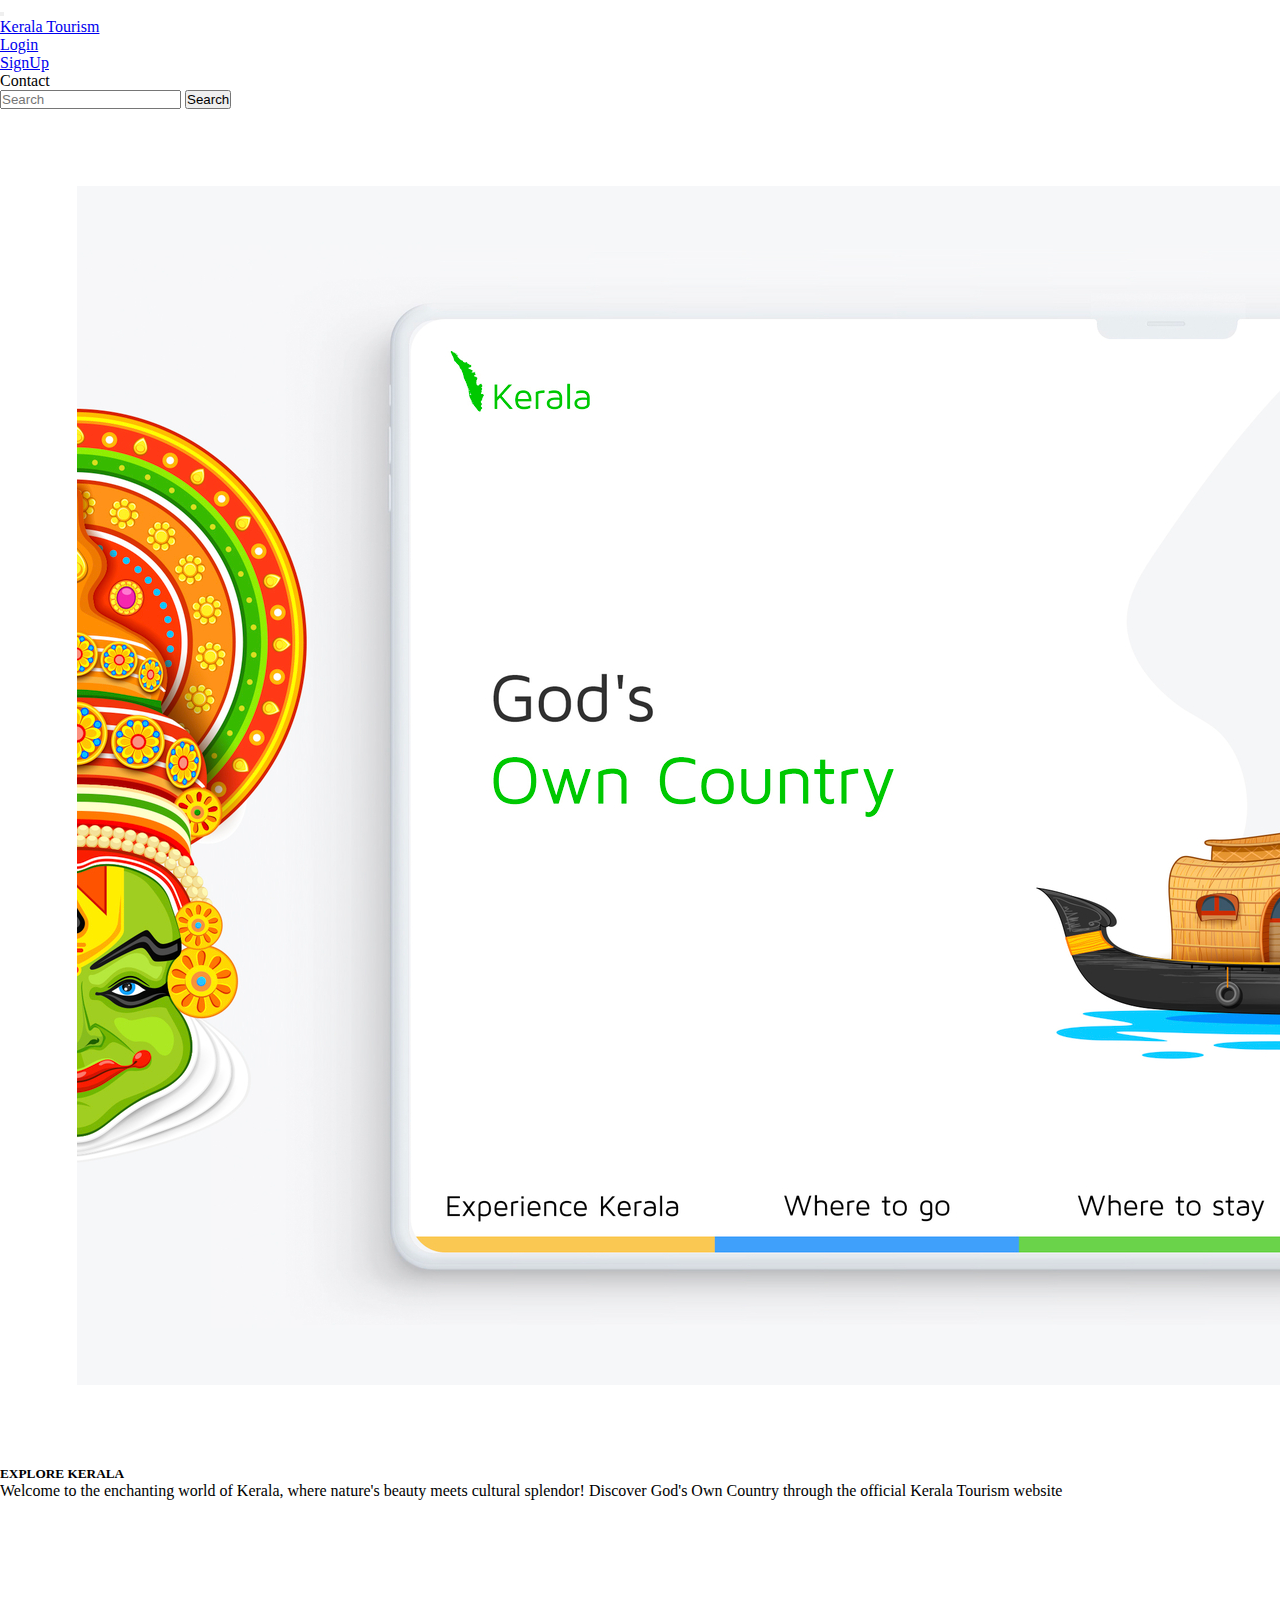
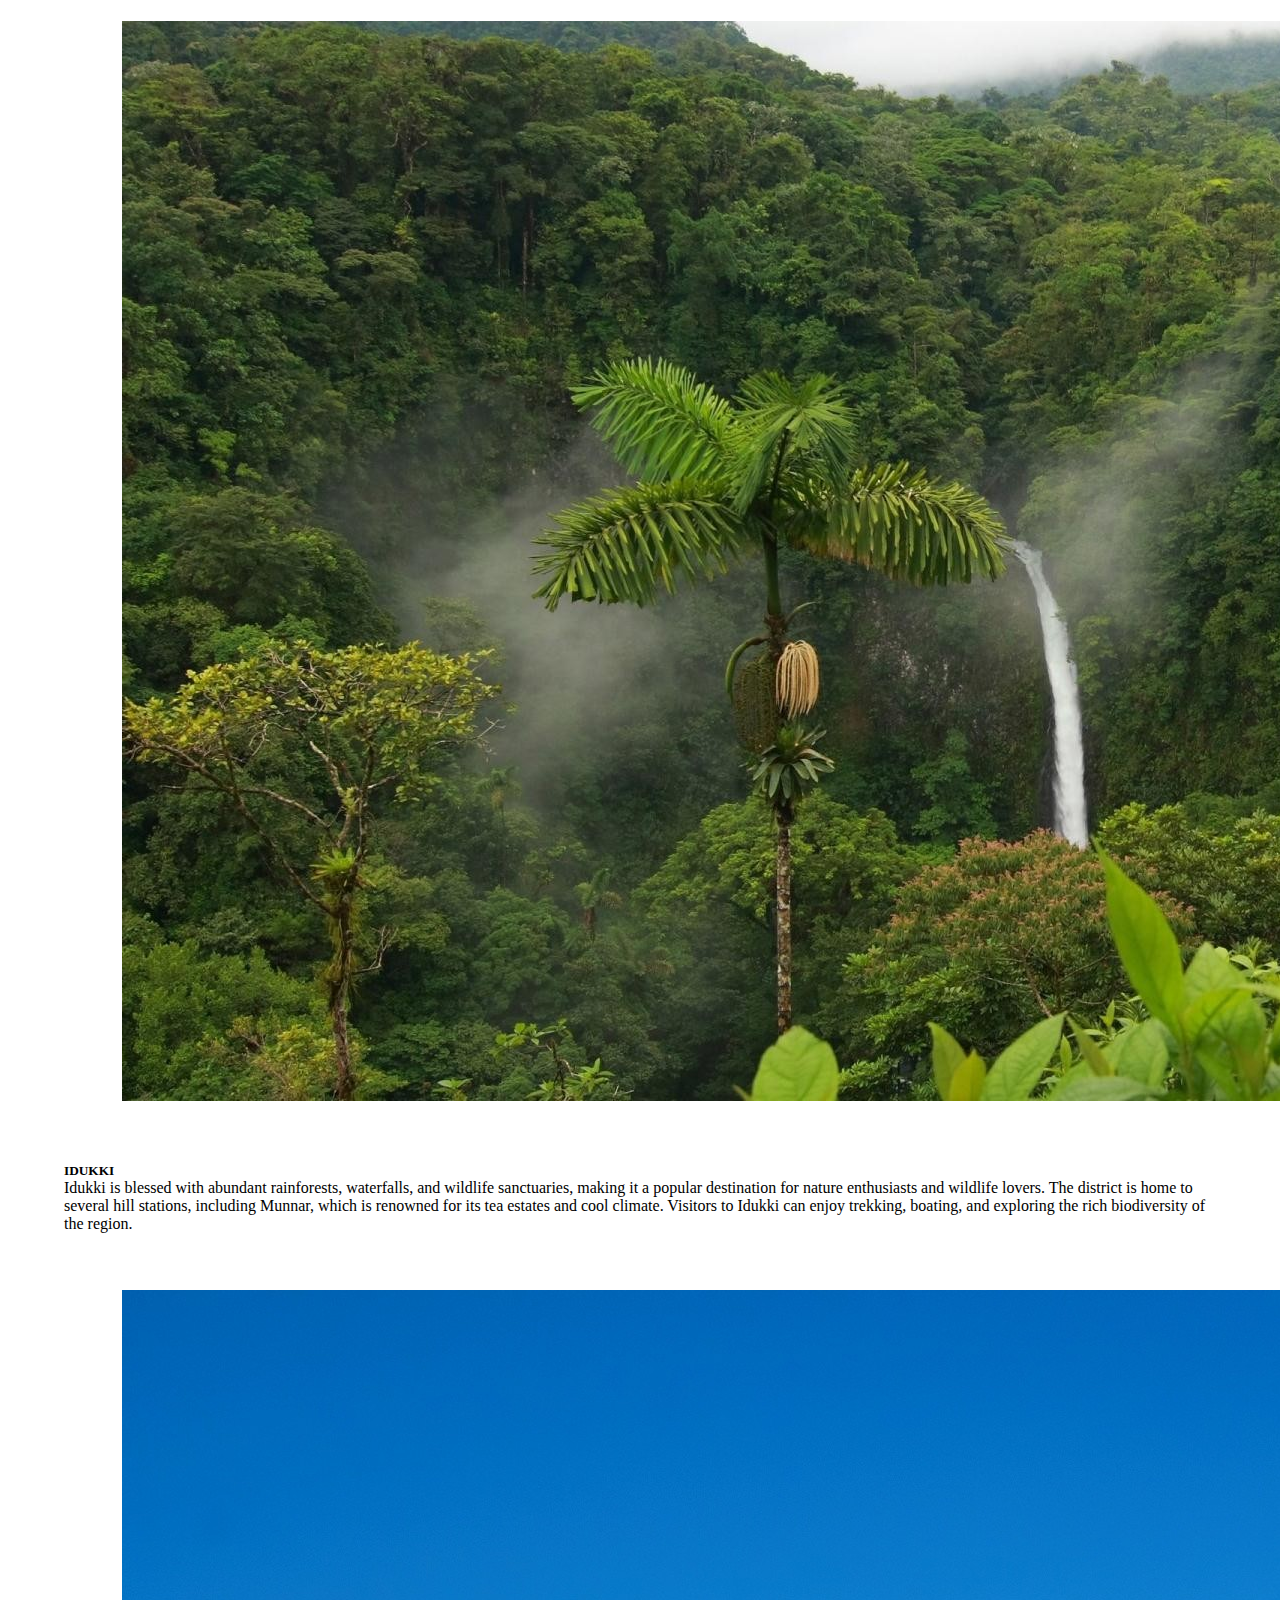
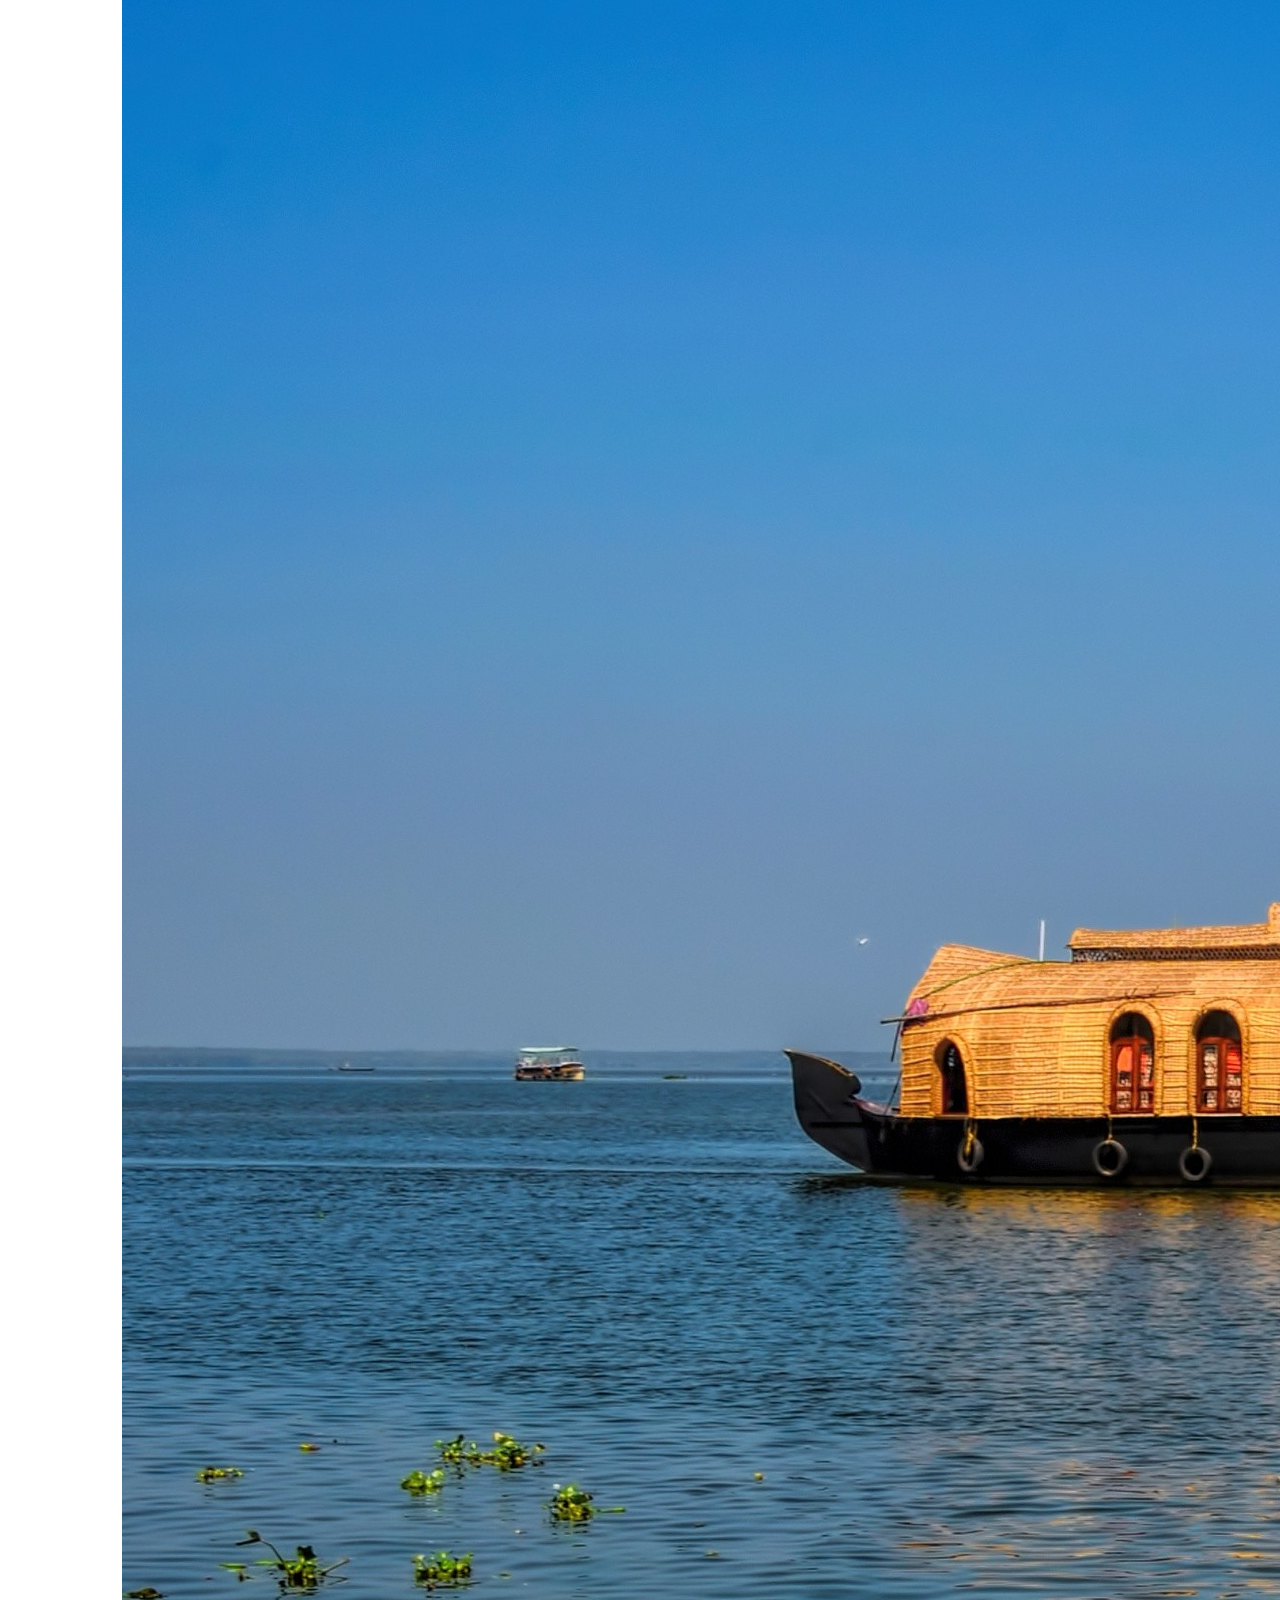
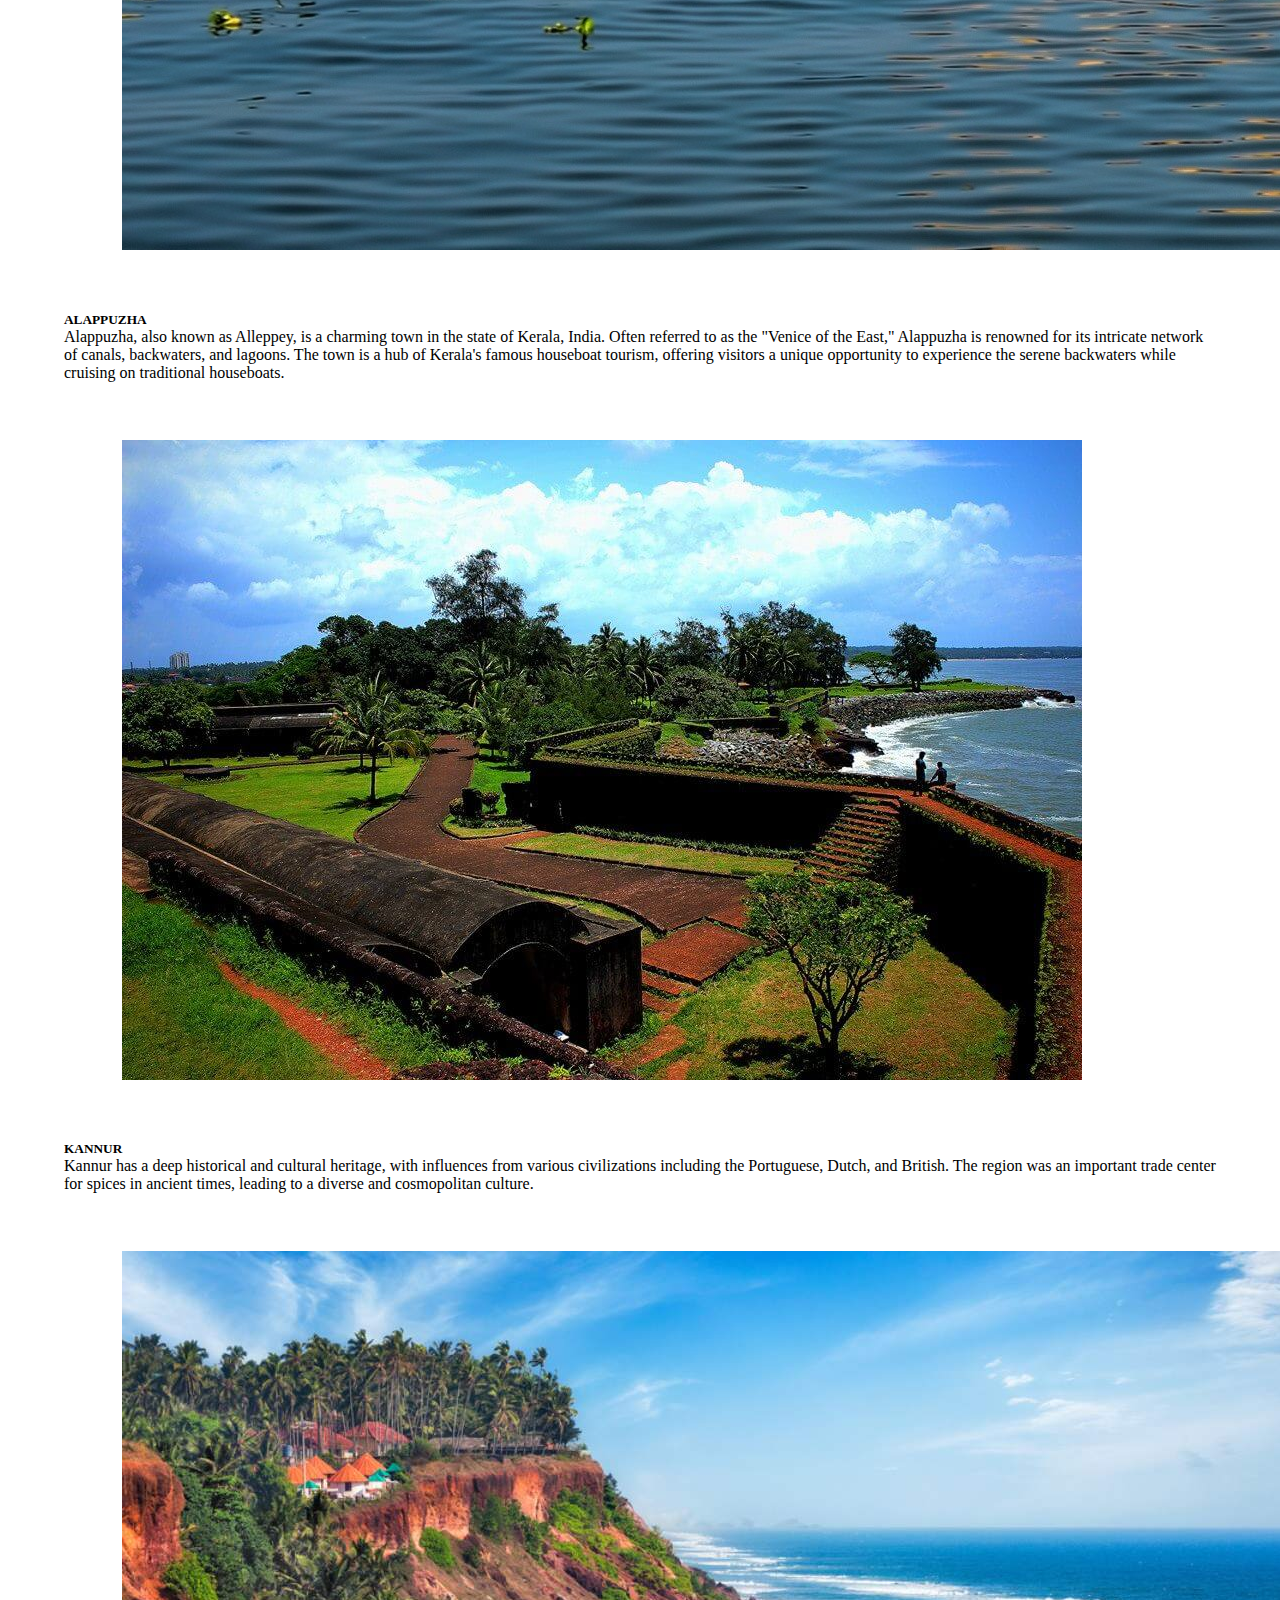
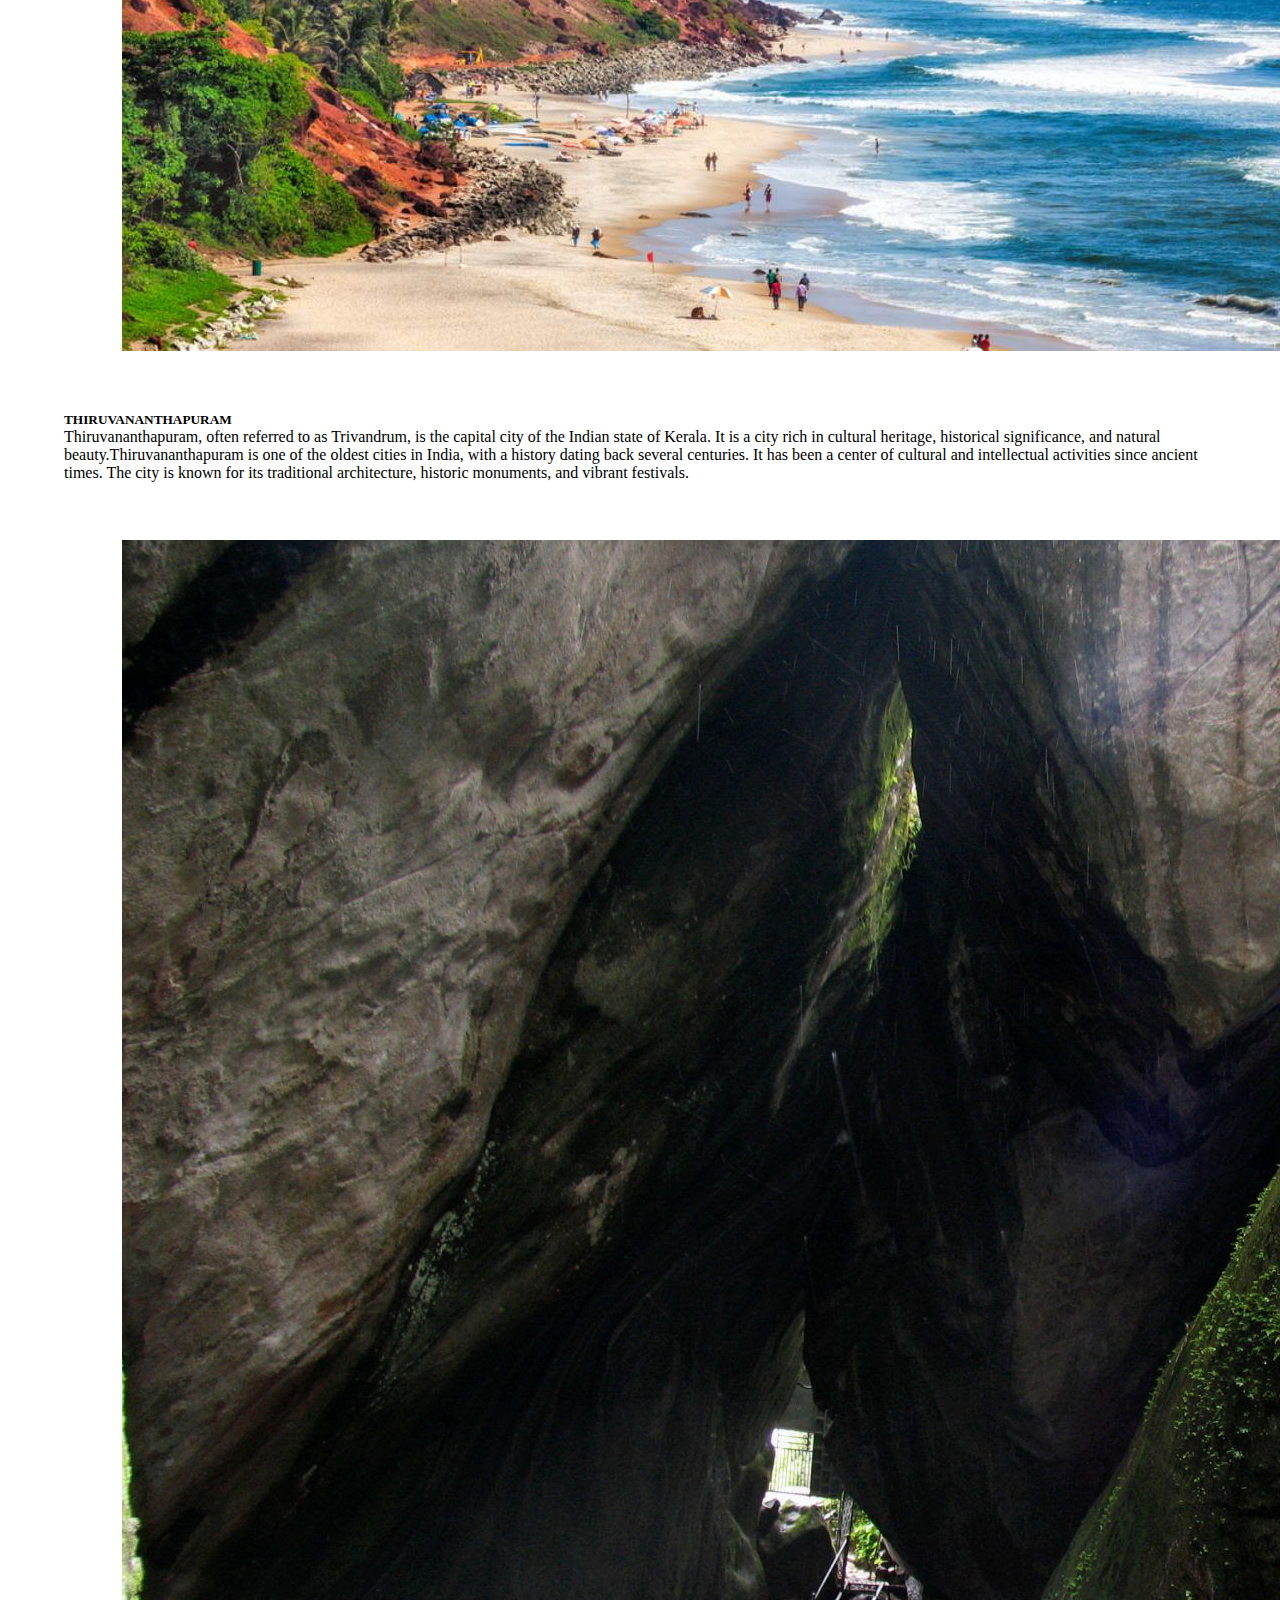
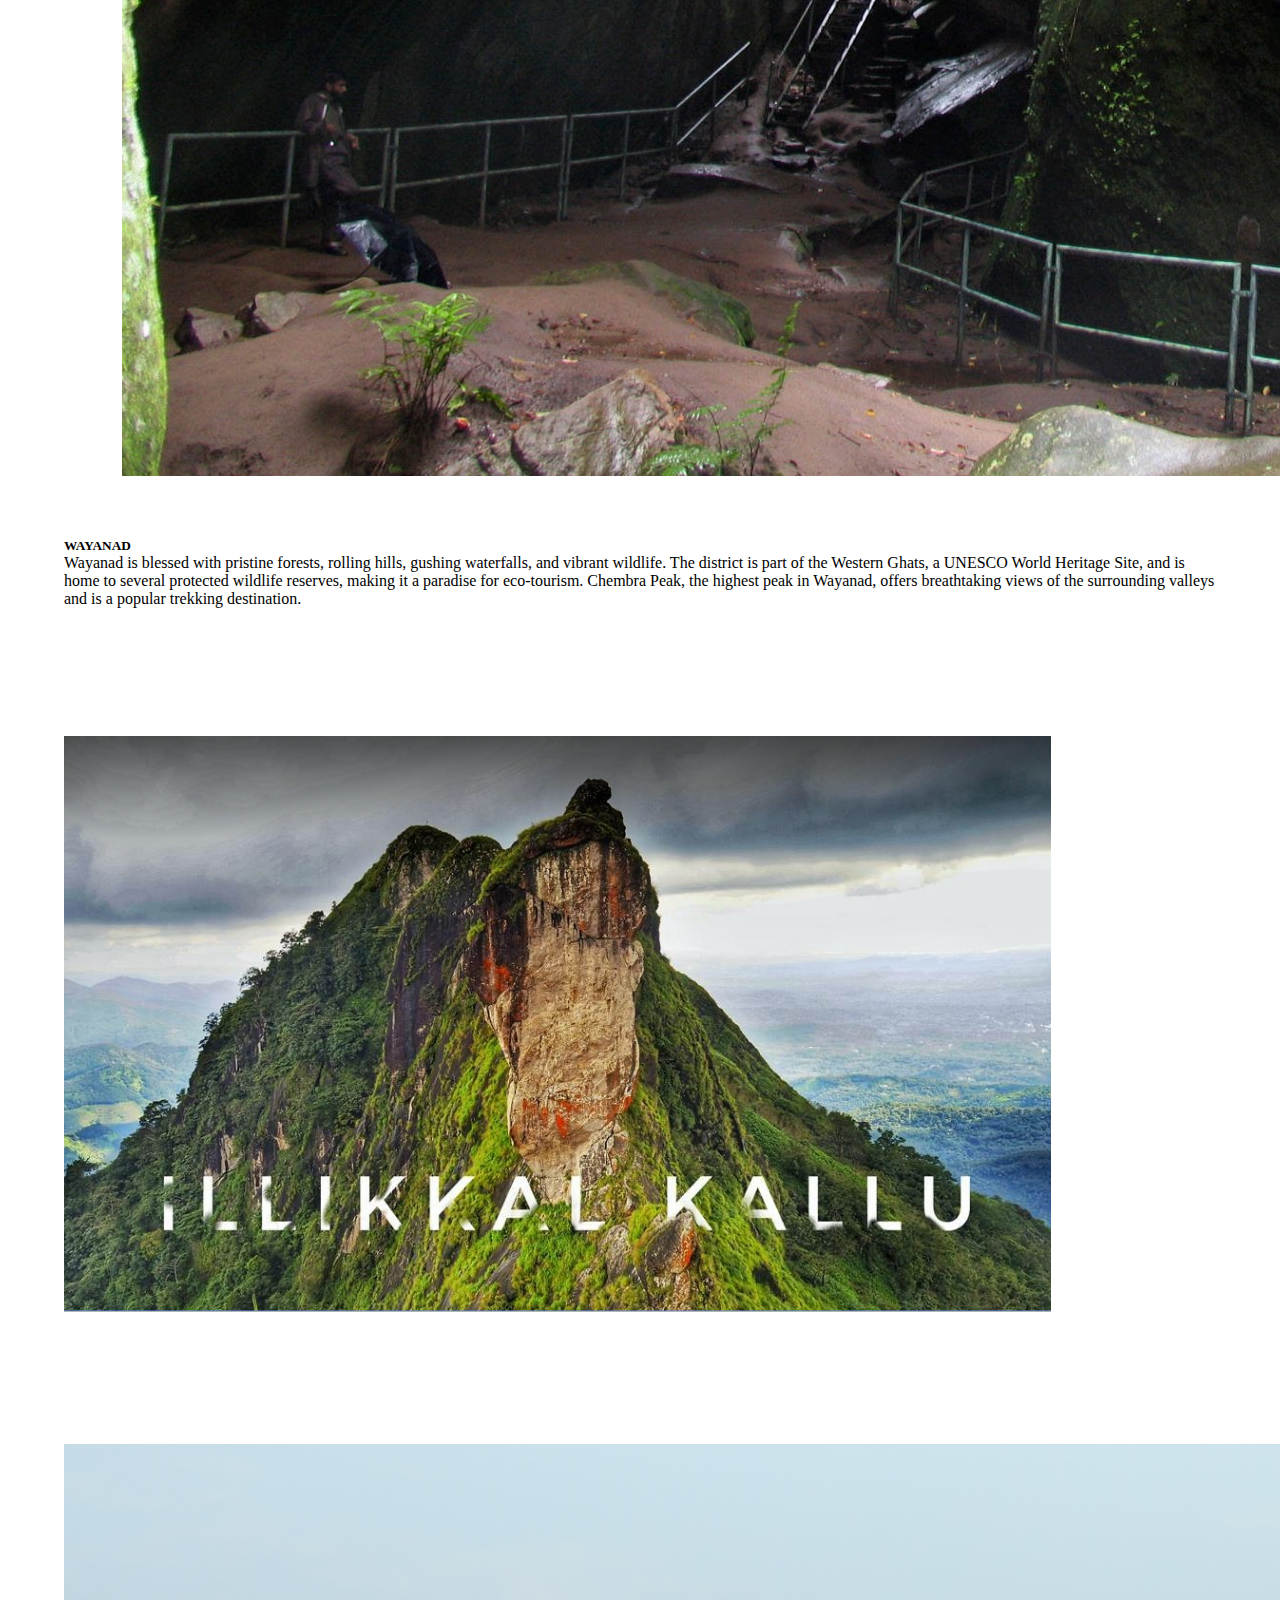
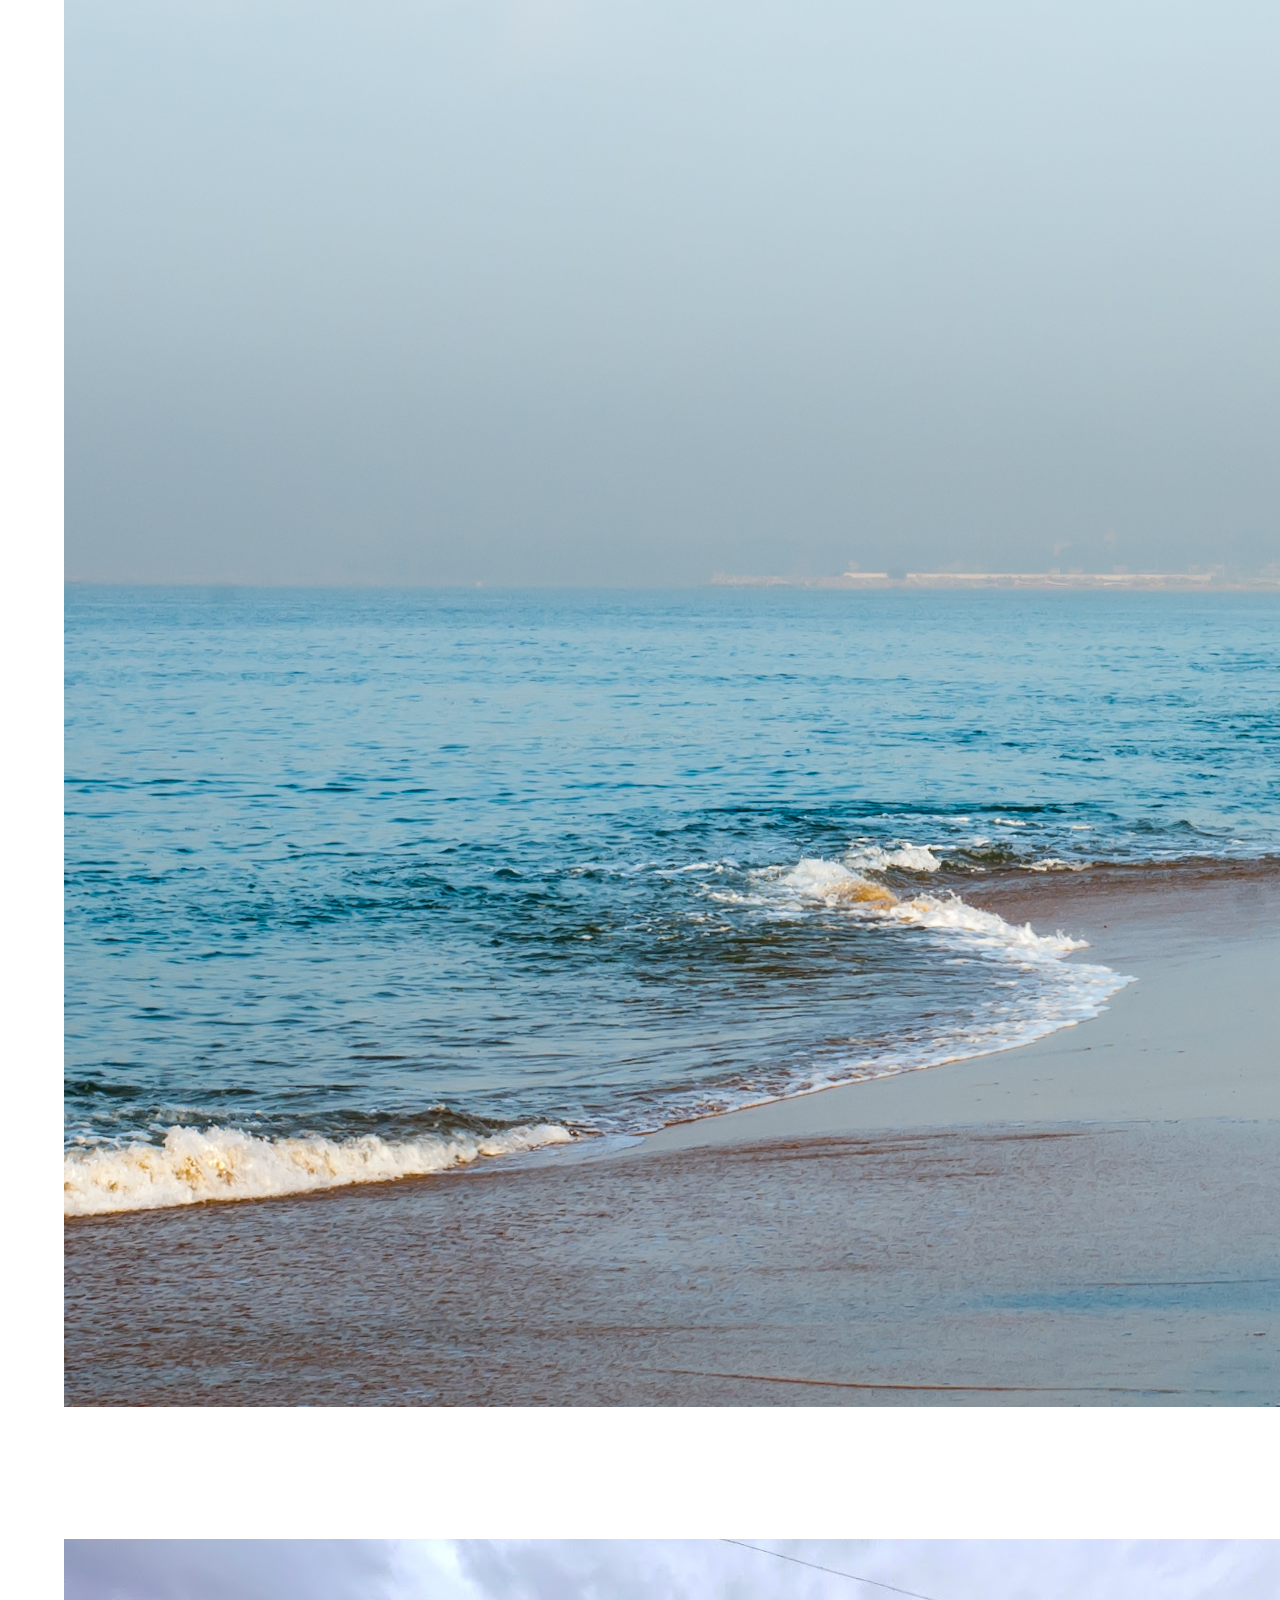
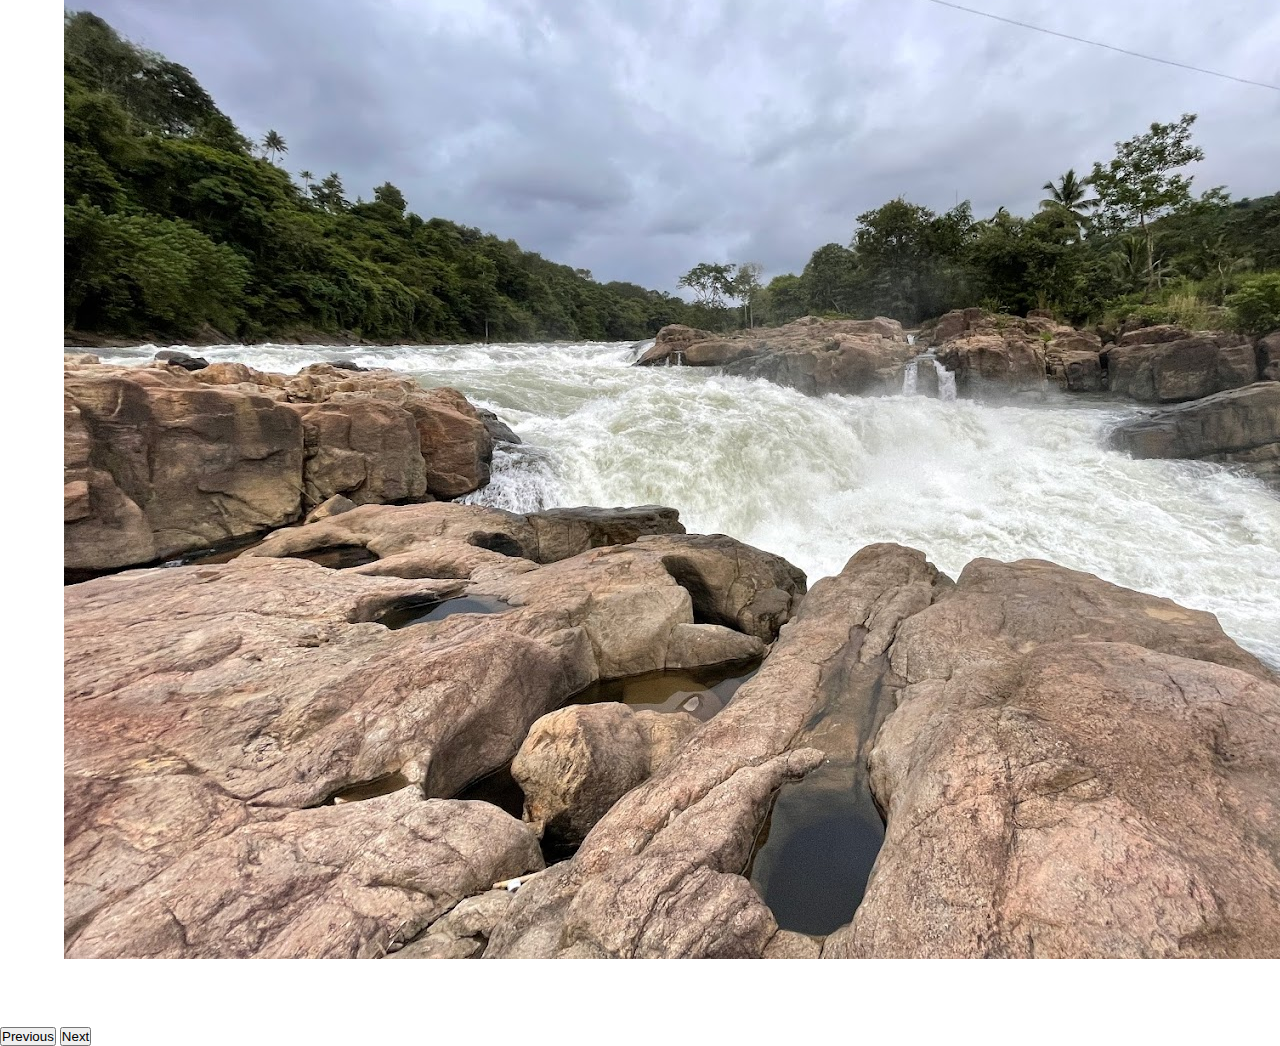
<file: index.html>
<!DOCTYPE html>
<html lang="en">
<head>
    <meta charset="UTF-8">
    <meta name="viewport" content="width=device-width, initial-scale=1.0">
    <title>Document</title>
    <link href="https://cdn.jsdelivr.net/npm/bootstrap@5.3.2/dist/css/bootstrap.min.css" rel="stylesheet" integrity="sha384-T3c6CoIi6uLrA9TneNEoa7RxnatzjcDSCmG1MXxSR1GAsXEV/Dwwykc2MPK8M2HN" crossorigin="anonymous">
    <script src="https://cdn.jsdelivr.net/npm/bootstrap@5.3.2/dist/js/bootstrap.bundle.min.js" integrity="sha384-C6RzsynM9kWDrMNeT87bh95OGNyZPhcTNXj1NW7RuBCsyN/o0jlpcV8Qyq46cDfL" crossorigin="anonymous"></script>
    <link rel="stylesheet" href="style.css">
</head>
<body>
    <!-- navbar start -->
    <nav class="navbar navbar-expand-lg bg-light
    navbar-light">
        <div class="container-fluid">
          <button class="navbar-toggler" type="button" data-bs-toggle="collapse" data-bs-target="#navbarTogglerDemo01" aria-controls="navbarTogglerDemo01" aria-expanded="false" aria-label="Toggle navigation">
            <span class="navbar-toggler-icon"></span>
          </button>
          <div class="collapse navbar-collapse" id="navbarTogglerDemo01">
            <a class="navbar-brand" href="#">Kerala Tourism</a>
            <ul class="navbar-nav me-auto mb-2 mb-lg-0">
              <li class="nav-item">
                <a class="nav-link" href="login1.html">Login</a>
              </li>
              <li class="nav-item">
                <a class="nav-link " aria-disabled="true" href="signup1.html">SignUp</a>
              </li>
              <li class="nav-item">
                <a class="nav-link " aria-disabled="true">Contact</a>
              </li>
            </ul>
            <form class="d-flex" role="search">
              <input class="form-control me-2" type="search" placeholder="Search" aria-label="Search">
              <button class="btn btn-outline-success" type="submit">Search</button>
            </form>
          </div>
        </div>
      </nav>
    <!-- navbar end -->

    <!-- card input -->
    <div class="card text-bg-dark">
        <img src="images/main.jpg" class="card-img" alt="...">
        <div class="card-img-overlay">
          <h5 class="card-title">EXPLORE KERALA</h5>
          <p class="card-text">Welcome to the enchanting world of Kerala, where nature's beauty meets cultural splendor! Discover God's Own Country through the official Kerala Tourism website</p>
          <p class="card-text"><small></small></p>
        </div>
      </div>



    <div class="row row-cols-1 row-cols-md-3 g-4" style="padding: 5%;">
        <div class="col">
          <div class="card">
            <img src="images/idukki.jpg" class="card-img-top" alt="...">
            <div class="card-body">
              <h5 class="card-title">IDUKKI</h5>
              <p class="card-text">Idukki is blessed with abundant rainforests, waterfalls, and wildlife sanctuaries, making it a popular destination for nature enthusiasts and wildlife lovers. The district is home to several hill stations, including Munnar, which is renowned for its tea estates and cool climate. Visitors to Idukki can enjoy trekking, boating, and exploring the rich biodiversity of the region.</p>
            </div>
          </div>
        </div>
        <div class="col">
          <div class="card">
            <img src="images/img1.jpg" class="card-img-top" alt="...">
            <div class="card-body">
              <h5 class="card-title">ALAPPUZHA</h5>
              <p class="card-text">Alappuzha, also known as Alleppey, is a charming town in the state of Kerala, India. Often referred to as the "Venice of the East," Alappuzha is renowned for its intricate network of canals, backwaters, and lagoons. The town is a hub of Kerala's famous houseboat tourism, offering visitors a unique opportunity to experience the serene backwaters while cruising on traditional houseboats.</p>
            </div>
          </div>
        </div>
        <div class="col">
          <div class="card">
            <img src="images/KANNUR-FORT.jpg" class="card-img-top" alt="...">
            <div class="card-body">
              <h5 class="card-title">KANNUR</h5>
              <p class="card-text"> Kannur has a deep historical and cultural heritage, with influences from various civilizations including the Portuguese, Dutch, and British. The region was an important trade center for spices in ancient times, leading to a diverse and cosmopolitan culture.</p>
            </div>
          </div>
        </div>
        <div class="col">
          <div class="card">
            <img src="images/varkala.jpg" class="card-img-top" alt="...">
            <div class="card-body">
              <h5 class="card-title">THIRUVANANTHAPURAM</h5>
              <p class="card-text">Thiruvananthapuram, often referred to as Trivandrum, is the capital city of the Indian state of Kerala. It is a city rich in cultural heritage, historical significance, and natural beauty.Thiruvananthapuram is one of the oldest cities in India, with a history dating back several centuries. It has been a center of cultural and intellectual activities since ancient times. The city is known for its traditional architecture, historic monuments, and vibrant festivals.</p>
            </div>
          </div>
        </div>
        <div class="col">
            <div class="card">
              <img src="images/wayanad idakkal cave.jpg" class="card-img-top" alt="...">
              <div class="card-body">
                <h5 class="card-title">WAYANAD</h5>
                <p class="card-text">Wayanad is blessed with pristine forests, rolling hills, gushing waterfalls, and vibrant wildlife. The district is part of the Western Ghats, a UNESCO World Heritage Site, and is home to several protected wildlife reserves, making it a paradise for eco-tourism. Chembra Peak, the highest peak in Wayanad, offers breathtaking views of the surrounding valleys and is a popular trekking destination.</p>
              </div>
            </div>
          </div>
      </div>
    <!-- card ending -->
    <!-- carousel start -->
    <div id="carouselExampleInterval" class="carousel slide" data-bs-ride="carousel">
        <div class="carousel-inner">
          <div class="carousel-item active" data-bs-interval="10000">
            <img src="images/illikkal kallu.jpg" class="d-block w-100" alt="...">
          </div>
          <div class="carousel-item" data-bs-interval="2000">
            <img src="images/Kollam,_beach.jpg" class="d-block w-100" alt="...">
          </div>
          <div class="carousel-item">
            <img src="images/pathanamthitta waterfall.JPG" class="d-block w-100" alt="...">
          </div>
        </div>
        <button class="carousel-control-prev" type="button" data-bs-target="#carouselExampleInterval" data-bs-slide="prev">
          <span class="carousel-control-prev-icon" aria-hidden="true"></span>
          <span class="visually-hidden">Previous</span>
        </button>
        <button class="carousel-control-next" type="button" data-bs-target="#carouselExampleInterval" data-bs-slide="next">
          <span class="carousel-control-next-icon" aria-hidden="true"></span>
          <span class="visually-hidden">Next</span>
        </button>
      </div>
    <!-- carousel end -->
</body>
</html>
</file>
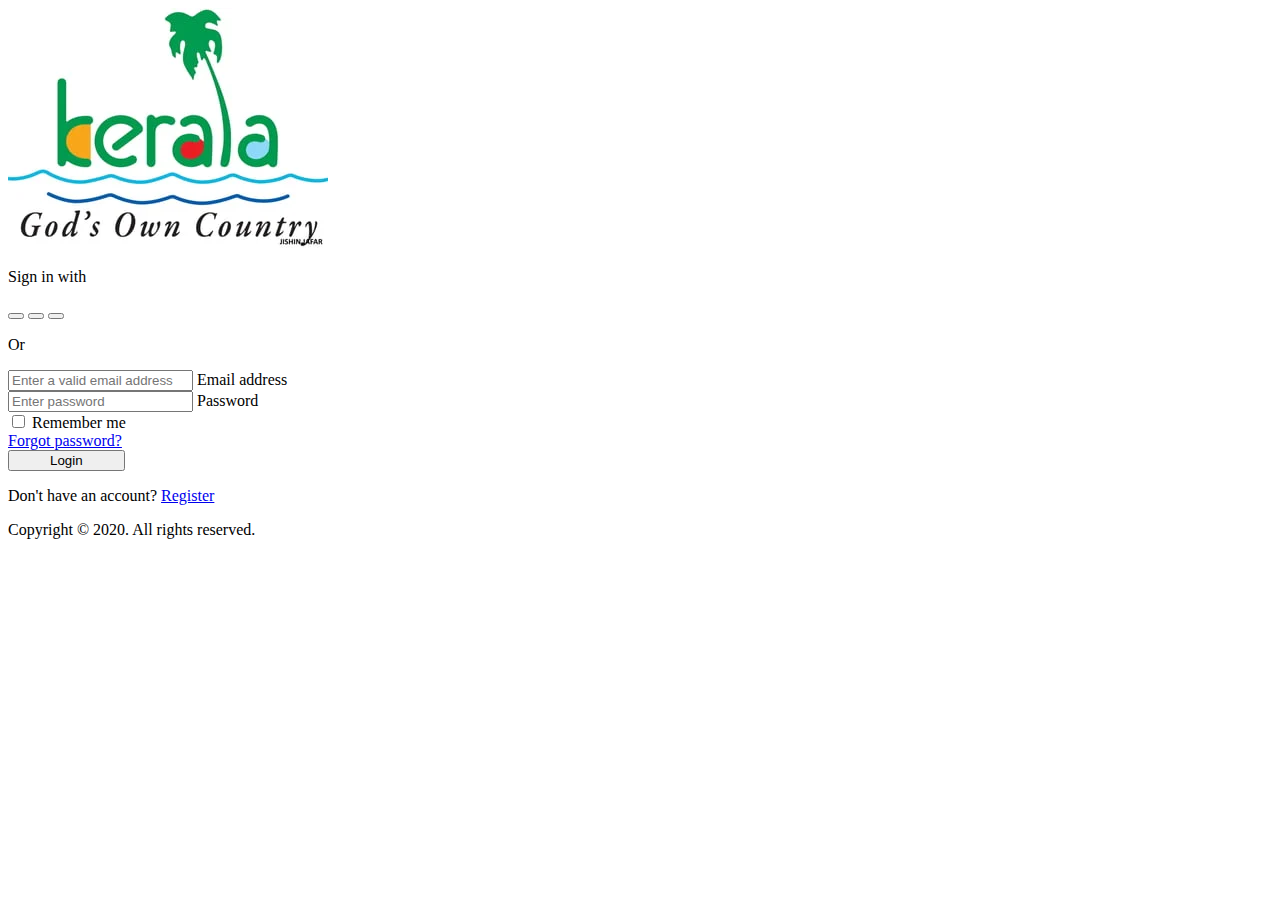
<file: login.html>
<!DOCTYPE html>
<html lang="en">
<head>
    <meta charset="UTF-8">
    <meta name="viewport" content="width=device-width, initial-scale=1.0">
    <title>Login</title>
    <link href="https://cdn.jsdelivr.net/npm/bootstrap@5.3.2/dist/css/bootstrap.min.css" rel="stylesheet" integrity="sha384-T3c6CoIi6uLrA9TneNEoa7RxnatzjcDSCmG1MXxSR1GAsXEV/Dwwykc2MPK8M2HN" crossorigin="anonymous">
    <script src="https://cdn.jsdelivr.net/npm/bootstrap@5.3.2/dist/js/bootstrap.bundle.min.js" integrity="sha384-C6RzsynM9kWDrMNeT87bh95OGNyZPhcTNXj1NW7RuBCsyN/o0jlpcV8Qyq46cDfL" crossorigin="anonymous"></script>
    <link rel="stylesheet" href="login.css">
</head>
<body>
    <section class="vh-100">
        <div class="container-fluid h-custom">
          <div class="row d-flex justify-content-center align-items-center h-100">
            <div class="col-md-9 col-lg-6 col-xl-5">
              <img src="images/godsowncountry.webp"
                class="img-fluid" alt="Sample image">
            </div>
            <div class="col-md-8 col-lg-6 col-xl-4 offset-xl-1">
              <form>
                <div class="d-flex flex-row align-items-center justify-content-center justify-content-lg-start">
                  <p class="lead fw-normal mb-0 me-3">Sign in with</p>
                  <button type="button" class="btn btn-primary btn-floating mx-1">
                    <i class="fab fa-facebook-f"></i>
                  </button>
      
                  <button type="button" class="btn btn-primary btn-floating mx-1">
                    <i class="fab fa-twitter"></i>
                  </button>
      
                  <button type="button" class="btn btn-primary btn-floating mx-1">
                    <i class="fab fa-linkedin-in"></i>
                  </button>
                </div>
      
                <div class="divider d-flex align-items-center my-4">
                  <p class="text-center fw-bold mx-3 mb-0">Or</p>
                </div>
      
                <!-- Email input -->
                <div class="form-outline mb-4">
                  <input type="email" id="form3Example3" class="form-control form-control-lg"
                    placeholder="Enter a valid email address" />
                  <label class="form-label" for="form3Example3">Email address</label>
                </div>
      
                <!-- Password input -->
                <div class="form-outline mb-3">
                  <input type="password" id="form3Example4" class="form-control form-control-lg"
                    placeholder="Enter password" />
                  <label class="form-label" for="form3Example4">Password</label>
                </div>
      
                <div class="d-flex justify-content-between align-items-center">
                  <!-- Checkbox -->
                  <div class="form-check mb-0">
                    <input class="form-check-input me-2" type="checkbox" value="" id="form2Example3" />
                    <label class="form-check-label" for="form2Example3">
                      Remember me
                    </label>
                  </div>
                  <a href="#!" class="text-body">Forgot password?</a>
                </div>
      
                <div class="text-center text-lg-start mt-4 pt-2">
                  <button type="button" class="btn btn-primary btn-lg"
                    style="padding-left: 2.5rem; padding-right: 2.5rem;">Login</button>
                  <p class="small fw-bold mt-2 pt-1 mb-0">Don't have an account? <a href="#!"
                      class="link-danger">Register</a></p>
                </div>
      
              </form>
            </div>
          </div>
        </div>
        <div
          class="d-flex flex-column flex-md-row text-center text-md-start justify-content-between py-4 px-4 px-xl-5 bg-primary">
          <!-- Copyright -->
          <div class="text-white mb-3 mb-md-0">
            Copyright © 2020. All rights reserved.
          </div>
          <!-- Copyright -->
      
          <!-- Right -->
          <div>
            <a href="#!" class="text-white me-4">
              <i class="fab fa-facebook-f"></i>
            </a>
            <a href="#!" class="text-white me-4">
              <i class="fab fa-twitter"></i>
            </a>
            <a href="#!" class="text-white me-4">
              <i class="fab fa-google"></i>
            </a>
            <a href="#!" class="text-white">
              <i class="fab fa-linkedin-in"></i>
            </a>
          </div>
          <!-- Right -->
        </div>
      </section>
</body>
</html>
</file>
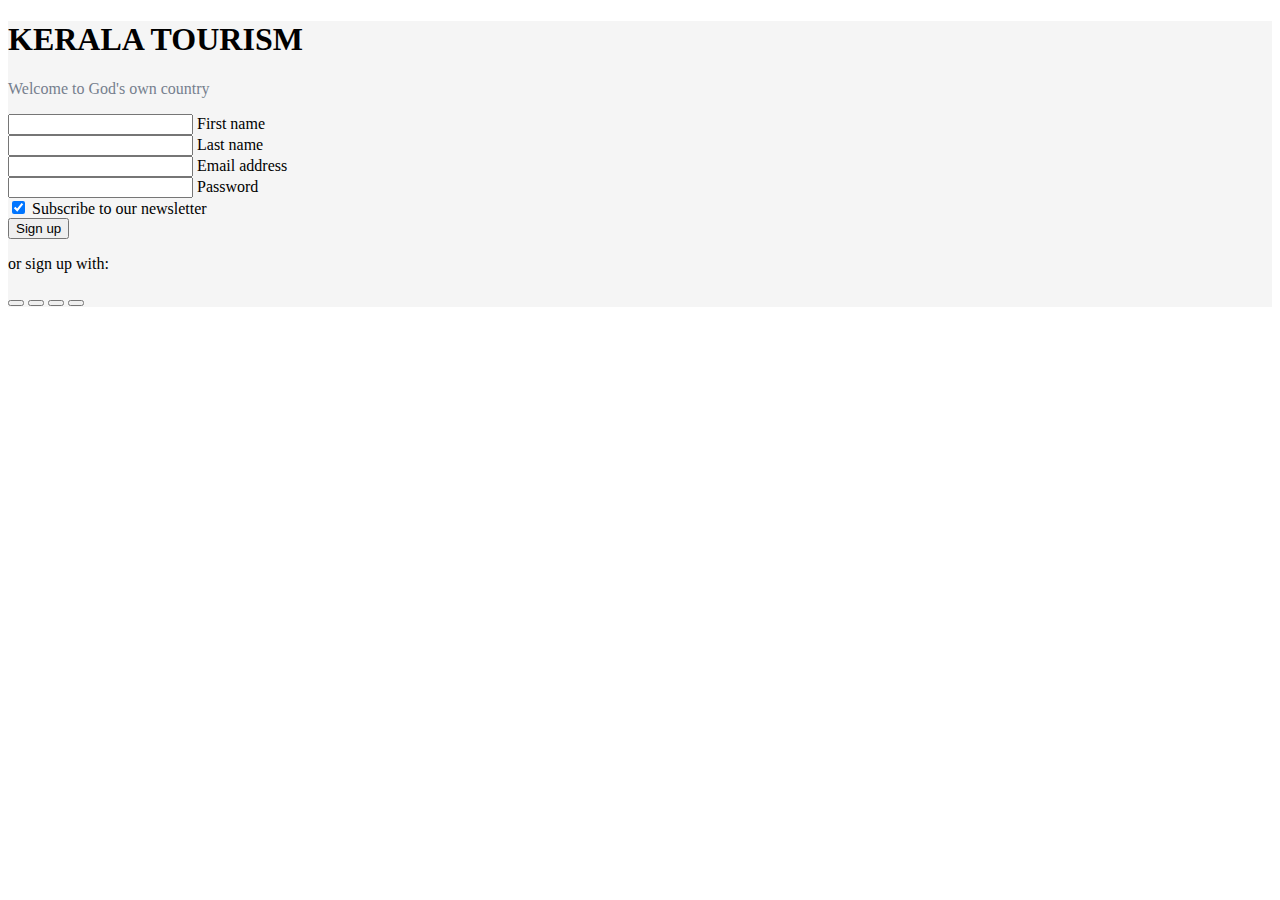
<file: signup.html>
<!DOCTYPE html>
<html lang="en">
<head>
    <meta charset="UTF-8">
    <meta name="viewport" content="width=device-width, initial-scale=1.0">
    <title>signup</title>
    <link href="https://cdn.jsdelivr.net/npm/bootstrap@5.3.2/dist/css/bootstrap.min.css" rel="stylesheet" integrity="sha384-T3c6CoIi6uLrA9TneNEoa7RxnatzjcDSCmG1MXxSR1GAsXEV/Dwwykc2MPK8M2HN" crossorigin="anonymous">
    <script src="https://cdn.jsdelivr.net/npm/bootstrap@5.3.2/dist/js/bootstrap.bundle.min.js" integrity="sha384-C6RzsynM9kWDrMNeT87bh95OGNyZPhcTNXj1NW7RuBCsyN/o0jlpcV8Qyq46cDfL" crossorigin="anonymous"></script>
    
</head>
<body>
    
<!-- Section: Design Block -->
<section class="">
    <!-- Jumbotron -->
    <div class="px-4 py-5 px-md-5 text-center text-lg-start" style="background-color: hsl(0, 0%, 96%)">
      <div class="container">
        <div class="row gx-lg-5 align-items-center">
          <div class="col-lg-6 mb-5 mb-lg-0">
            <h1 class="my-5 display-3 fw-bold ls-tight">
              KERALA TOURISM<br />
              <span class="text-primary"></span>
            </h1>
            <p style="color: hsl(217, 10%, 50.8%)">
              Welcome to God's own country
            </p>
          </div>
  
          <div class="col-lg-6 mb-5 mb-lg-0">
            <div class="card">
              <div class="card-body py-5 px-md-5">
                <form>
                  <!-- 2 column grid layout with text inputs for the first and last names -->
                  <div class="row">
                    <div class="col-md-6 mb-4">
                      <div class="form-outline">
                        <input type="text" id="form3Example1" class="form-control" />
                        <label class="form-label" for="form3Example1">First name</label>
                      </div>
                    </div>
                    <div class="col-md-6 mb-4">
                      <div class="form-outline">
                        <input type="text" id="form3Example2" class="form-control" />
                        <label class="form-label" for="form3Example2">Last name</label>
                      </div>
                    </div>
                  </div>
  
                  <!-- Email input -->
                  <div class="form-outline mb-4">
                    <input type="email" id="form3Example3" class="form-control" />
                    <label class="form-label" for="form3Example3">Email address</label>
                  </div>
  
                  <!-- Password input -->
                  <div class="form-outline mb-4">
                    <input type="password" id="form3Example4" class="form-control" />
                    <label class="form-label" for="form3Example4">Password</label>
                  </div>
  
                  <!-- Checkbox -->
                  <div class="form-check d-flex justify-content-center mb-4">
                    <input class="form-check-input me-2" type="checkbox" value="" id="form2Example33" checked />
                    <label class="form-check-label" for="form2Example33">
                      Subscribe to our newsletter
                    </label>
                  </div>
  
                  <!-- Submit button -->
                  <button type="submit" class="btn btn-primary btn-block mb-4">
                    Sign up
                  </button>
  
                  <!-- Register buttons -->
                  <div class="text-center">
                    <p>or sign up with:</p>
                    <button type="button" class="btn btn-link btn-floating mx-1">
                      <i class="fab fa-facebook-f"></i>
                    </button>
  
                    <button type="button" class="btn btn-link btn-floating mx-1">
                      <i class="fab fa-google"></i>
                    </button>
  
                    <button type="button" class="btn btn-link btn-floating mx-1">
                      <i class="fab fa-twitter"></i>
                    </button>
  
                    <button type="button" class="btn btn-link btn-floating mx-1">
                      <i class="fab fa-github"></i>
                    </button>
                  </div>
                </form>
              </div>
            </div>
          </div>
        </div>
      </div>
    </div>
    <!-- Jumbotron -->
  </section>
  <!-- Section: Design Block -->
</body>
</html>
</file>
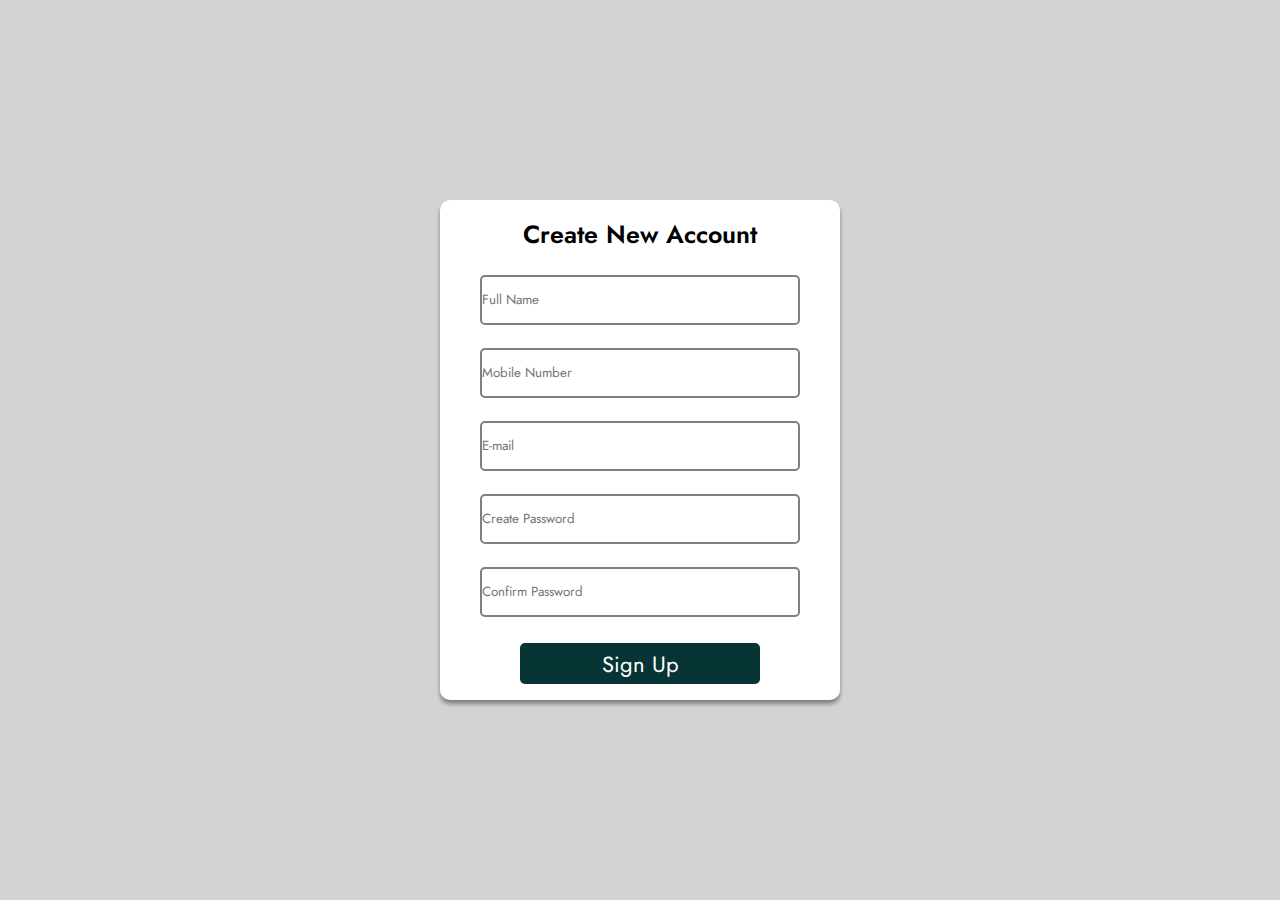
<file: signup1.html>
<!DOCTYPE html>

<html lang="en">

<head>
    <meta charset="UTF-8">
    <meta http-equiv="X-UA-Compatible" content="IE=edge">
    <meta name="viewport" content="width=device-width, initial-scale=1.0">
    <title>Registration Form</title>
    <link rel="stylesheet" type="text/css" href="style1.css">
    <link href="https://fonts.googleapis.com/css2?family=Jost:ital,wght@0,300;0,400;0,500;0,600;0,700;0,800;0,900;1,400;1,800&display=swap" rel="stylesheet">
</head>

<body>

    <section class="form_container">

        <div class="heading">create New account</div>

        <form class="form_decoration" onsubmit="event.preventDefault(); return form_validation()">

            <label for="fullname">FULL NAME</label> 
            <input class="input" type="text" name="fullname" id="fullname" placeholder="Full Name"/>
            
            <label for="phone">PHONE NUMBER</label> 
            <input class="input" type="number" name="phone" id="phone" placeholder="Mobile Number"/>
        
            <label for="email">EMAIL ID</label>
            <input class="input" type="text" name="email" id="email" placeholder="E-mail"/>
            
            <label for="password">PASSWORD</label>
            <input class="input" type="password" name="password" id="password" placeholder="Create Password"/>       

            <label for="password">CONFIRM PASSWORD</label> 
            <input class="input" type="password" name="password" id="password_2" placeholder="Confirm Password"/>

            <div class="invalid_text"></div>


            <div>
                <button type="submit" class="form_submission" onclick="signup()">sign up</button>
            </div>
              
        </form>
     
    </section>

    <script src="/script.js"></script>
    <script>
        function signup(){
            var email = document.getElementById("email").value;
            var password = document.getElementById("password").value;
            if(email== "admin@gmail.com" && password=="admin123"){
                window.location.assign("project02.html");
                alert("Login successfully");
            }
            else{
                alert("Invalid informations");
                return;
            }
        }
    </script>
</body>
</html>
</file>
<file: style.css>
*{
    margin: 0;
    padding: 0;
}

img{
    padding: 5%;
}
.card-img{
    padding: 6%;

}
</file>
<file: login.css>
.divider:after,
.divider:before {
content: "";
flex: 1;
height: 1px;
background: black;
}
.h-custom {
height: calc(100% - 73px);
}
@media (max-width: 450px) {
.h-custom {
height: 100%;
}
}
</file>
<file: style1.css>
*{
    margin: 0;
    padding: 0;
    box-sizing: border-box;
    font-family: 'Jost', sans-serif;
}
body{
    width: 100%;
    height: 100vh;
    background-color: lightgray;
    display: flex;
    align-items: center;
    justify-content: center;
}
.form_container{
    width: 400px;
    height: auto;
    /* border: 1px solid white; */
    background-color: white;
	box-shadow: 0 4px 4px gray;
    border-radius: 10px;
}
.heading{
    font-size: 25px;
    text-align: center;
    text-transform: capitalize;
    padding: 4% 4% 0 4%;
    font-weight: 600;
}
.input{
    width: 100%;
    height: 50px;
    border-radius: 5px;
    font-weight: 400;
    border: 2px solid gray;
}
.form_submission{
    width: 75%;
    font-size: 22px;
    text-align: center;
    text-transform: capitalize;
    padding: 1.5%;
    color: white;
    background-color: #073535;
    margin: 1% 10% 5% 12.5%;
    border-radius: 5px;
    border: none;
    outline: none;
    cursor: pointer;
    transition: all 0.35s ease;
}
.form_decoration{
    padding: 0px 40px;
}
label{
    visibility: hidden;
}
.invalid_text{
    width: 86%;
    color: red;
    font-size: 14px;
    height: 20px;
    /* border: 1px solid black; */
    margin-top: 1%;
    margin-left: 13%;
}
</file>
